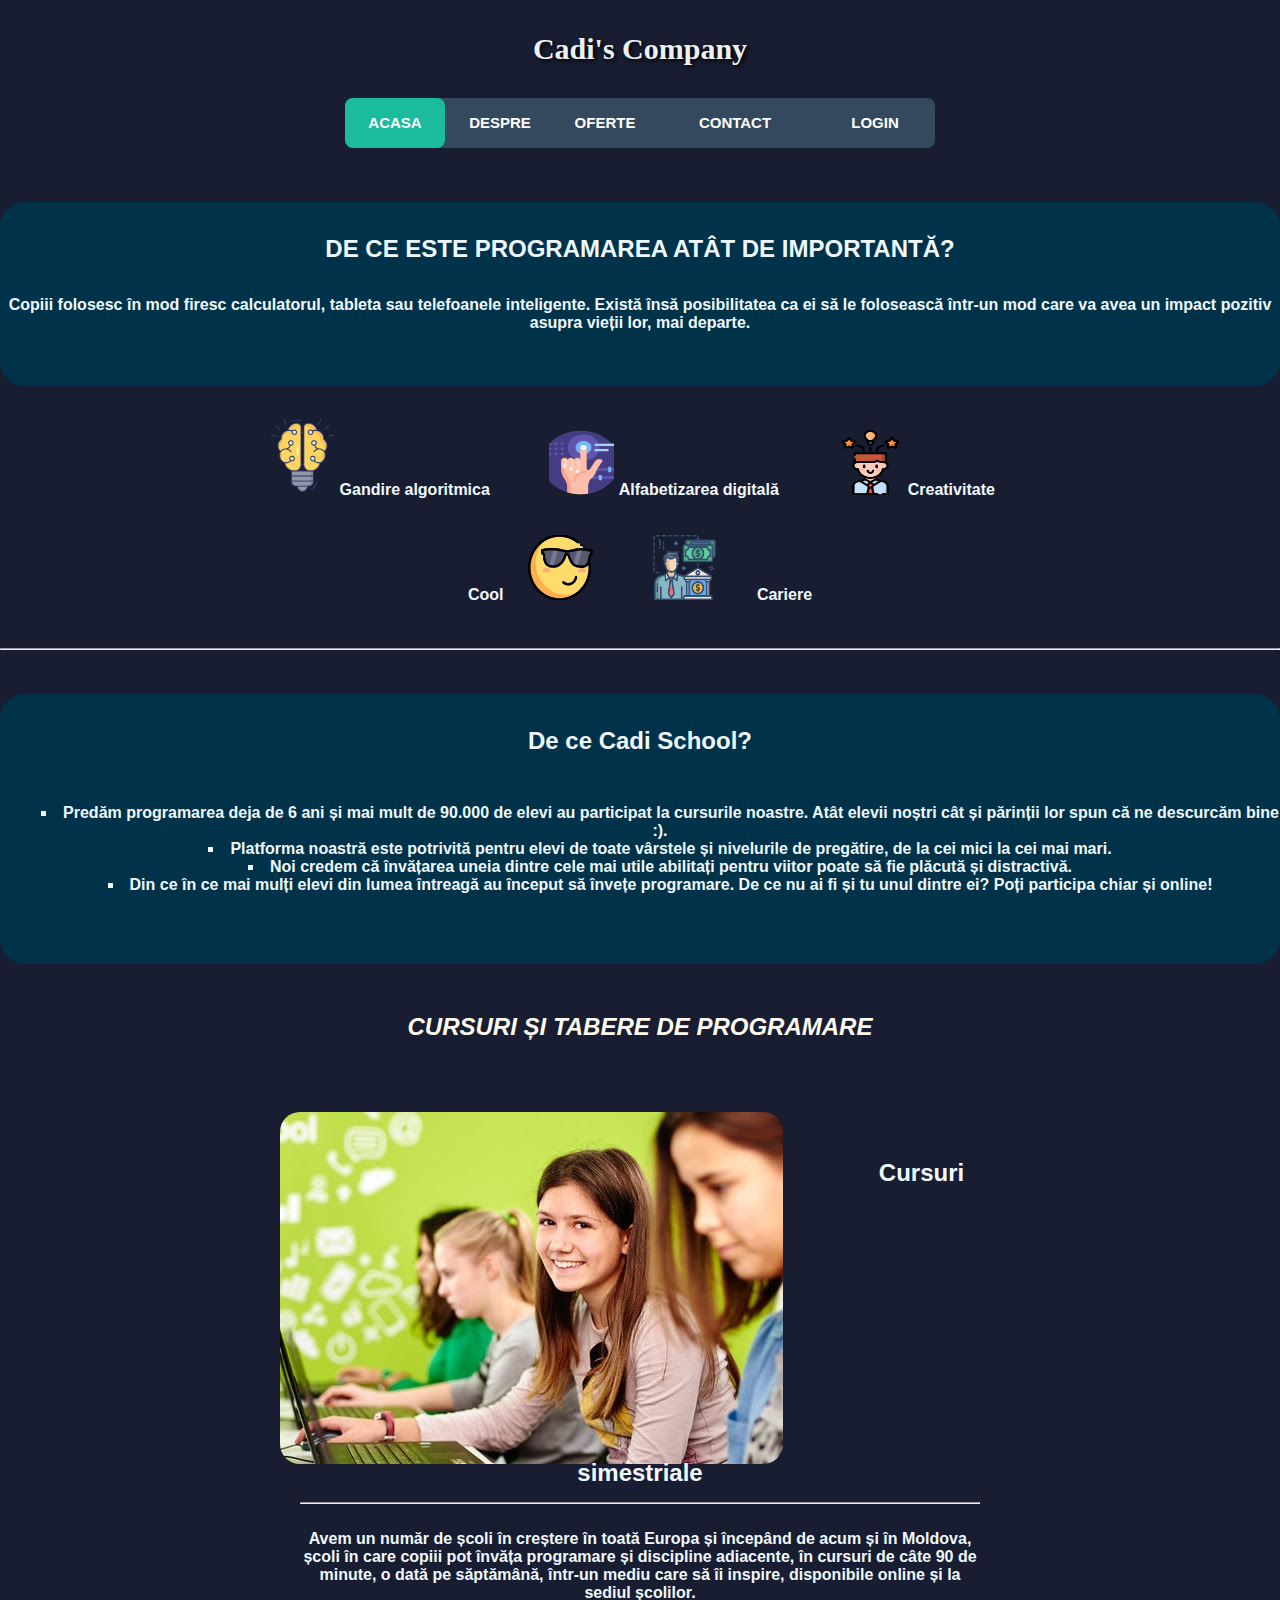
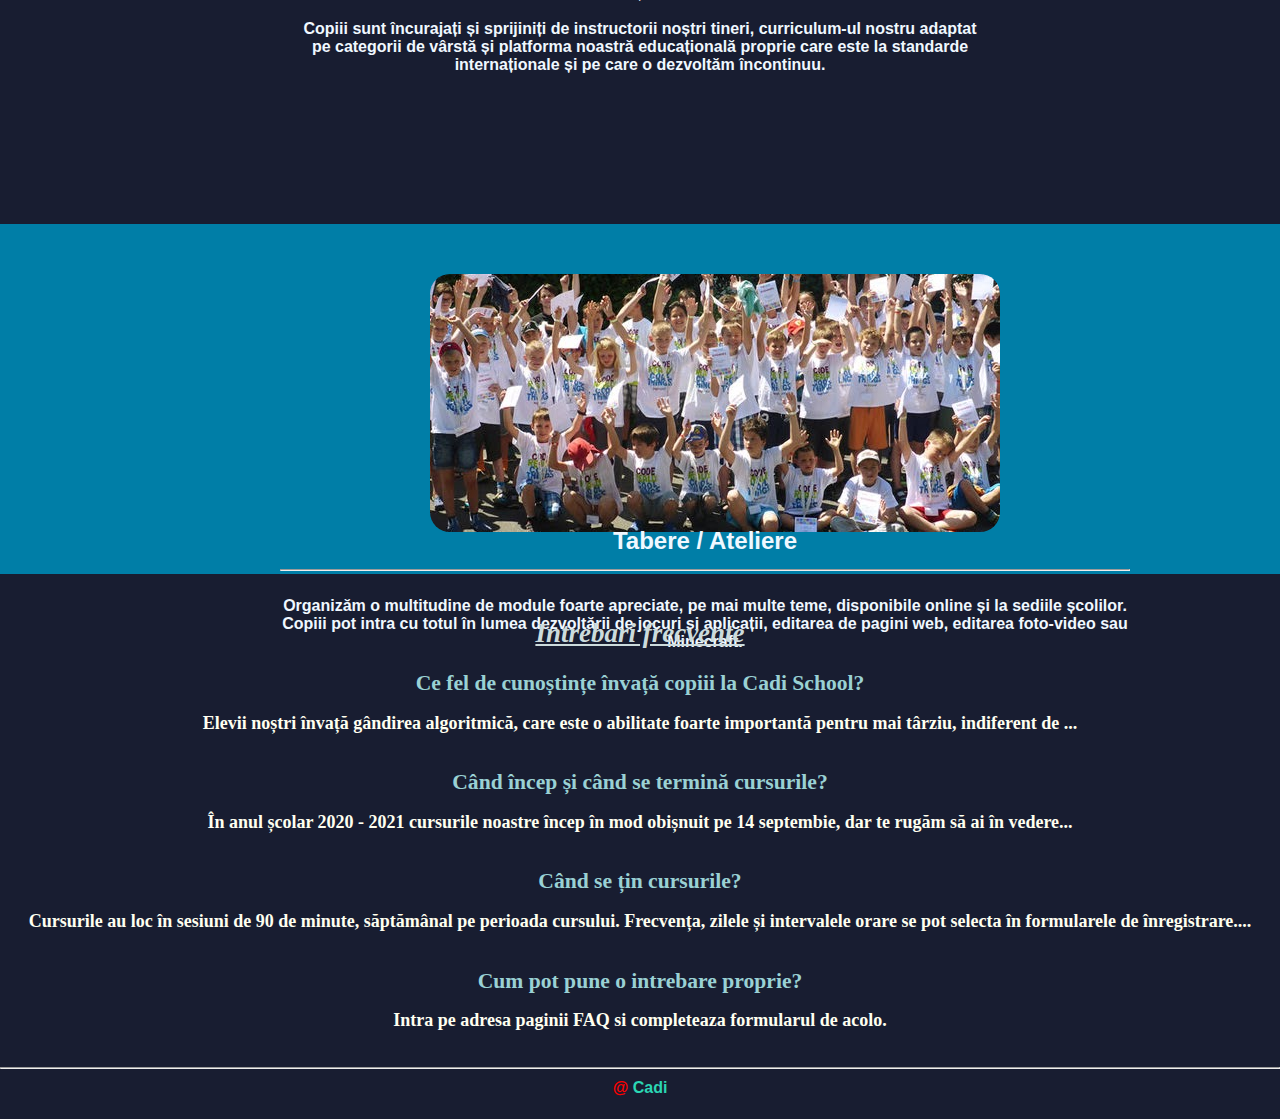
<file: index.html>
<!doctype html>
<html class="no-js" lang="RO" >

<head>
  <link rel="stylesheet" href="menu.css">
  <link rel="stylesheet" href="style.css">
  <link rel="stylesheet" href="login.css">
  <link rel="stylesheet" href="tooltip.css">
  <title>Lucru individual nr.2</title>

  <h1>Cadi's Company</h1>

  <nav>
    <a href="index.html">Acasa</a>
    <a href="despre.html">Despre</a>
    <a href="oferte.html">Oferte</a>
    <a href="contact.html">Contact</a>
    <a onclick="document.getElementById('id01').style.display='block'">Login</a>
    <div class="animation start-home"></div>
  </nav>

    <div id="id01" class="modal">
        <form class="modal-content animate" method="post">
            <div class="login-wrap">
                <div class="login-html">
                    <span onclick="document.getElementById('id01').style.display='none'" class="close" title="Close Modal">&times;</span>
                    <input id="tab-1" type="radio" name="tab" class="sign-in" checked><label for="tab-1" class="tab">Logare</label>
                    <input id="tab-2" type="radio" name="tab" class="sign-up"><label for="tab-2" class="tab">Inregistrare</label>
                    <div class="login-form">

                        <div class="sign-in-htm">
                            <br>
                            <br>
                            <br>
                            <div class="group">
                                <label for="user" class="label">Utilizator</label>
                                <input id="user" type="text" class="input">
                            </div>
                            <div class="group">
                                <label for="pass" class="label">Parola</label>
                                <input id="pass" type="password" class="input" data-type="password">
                            </div>
                            <div class="group">
                                <input id="check" type="checkbox" class="check" checked>
                                <label for="check"><span class="icon"></span> &nbsp; Pastrează-mă logat/ă</label>
                            </div>
                            <div class="group" onclick="alerta()">
                                <input type="submit" class="button" value="Loghează-mă">
                            </div>
                            <div class="hr"></div>
                            <div class="foot-lnk">
                                <a onclick="alerta()" style="color: #80CED7">Ai uitat parola?</a>
                            </div>
                        </div>
                        <div class="sign-up-htm">
                            <div class="group">
                                <br>
                                <label for="user" class="label">Utilizator</label>
                                <input id="user" type="text" class="input">
                            </div>
                            <div class="group">
                                <label for="pass" class="label">Parola</label>
                                <input id="pass" type="password" class="input" data-type="password">
                            </div>
                            <div class="group">
                                <label for="pass" class="label">Repeta parola</label>
                                <input id="pass" type="password" class="input" data-type="password">
                            </div>
                            <div class="group">
                                <label for="pass" class="label">Adresa de e-mail</label>
                                <input id="pass" type="text" class="input">
                            </div>
                            <div class="group" onclick="alerta()">
                              <input type="submit" class="button" value="Inregistrează-mă">
                            </div>

                            <div class="hr"></div>
                            <div class="foot-lnk">
                                <a onclick="alerta()" style="color: #80CED7">Ai deja un cont?</a>
                            </div>
                        </div>
                    </div>
                </div>
            </div>
        </form>
    </div>


  <script>
    var modal = document.getElementById('id01');

    window.onclick = function(event) {
      if (event.target === modal) {
        modal.style.display = "none";
      }
    }

    function alerta() {
      alert("Functie indisponibila");
    }

    window.onload = function(){
      document.getElementById('close').onclick = function(){
        this.parentNode.parentNode.parentNode
                .removeChild(this.parentNode.parentNode);
        return false;
      };
    };
  </script>

</head>

<body bgcolor="#181D31">
<br>
<br>
<br>
<div class="primtext">
  <br>
  <h2>DE CE ESTE PROGRAMAREA ATÂT DE IMPORTANTĂ?</h2>
  <br>
    <div style="font-size: medium">
  Copiii folosesc în mod firesc calculatorul, tableta sau telefoanele inteligente.
  Există însă posibilitatea ca ei să le folosească într-un mod care va avea un impact pozitiv asupra vieții lor, mai
  departe.
    </div>
  <br>
  <br>
    <br>
</div>

<div style="padding-top: 30px" class="div2">
  <div class="tooltip">
  <span class="spatiere" >
 <img src="image.png" alt="" style="width: 65px; height=65px">
     <div class="tooltip">Gandire algoritmica <span class="tooltiptext">Elevii noștri învață cum să abordeze logic o temă
       și cum să își îmbunătățească abilitățile de rezolvare a problemelor.
       Vor aborda mai relaxați procese complexe și vor putea să își îmbunătățească și rezultatele școlare. </span>
       </div>
    </span>
    </div>


    <span class="spatiere" >
<img src="image%20(1).png" alt="" style="width: 65px; height: 65px">
  <div class="tooltip">Alfabetizarea digitală
     <span class="tooltiptext">Alfabetizarea digitală devine una dintre abilitățile de bază ale secolului 21;
       elevii noștri nu sunt doar utilizatori pasivi ai tehnologiei, ci sunt cei care o vor transforma mai departe.
     </span>
</div>
    </span>

  <span class="spatiere" >
  <img src="image%20(2).png" alt="" style="width: 65px; height: 65px">
  <div class="tooltip">Creativitate
    <span class="tooltiptext">Elevii noștri învață să programeze în timp ce se joacă, prin metoda noastră
      de predare bazată pe experimentarea proprie.
      Învățându-i să programeze jocuri, noi creăm defapt spațiu pentru creativitatea lor,
      lăsându-i să experimenteze și să creeze ceea ce le place cu adevărat.
      </span>
       </div>
    </span>
  <br> <br> <br>


  <div class="tooltip">Cool
    <span class="tooltiptext">Cu noi învață să creeze singuri jocuri pe calculator, animații, aplicații cool și să programeze roboți.
      </span>
  </div>
       <span class="spatiere" >
          <img src="image%20(3).png" alt="" style="width: 65px; height: 65px">
    </span>

  <span class="spatiere" >
  <img src="image%20(4).png" alt="" style="width: 65px; height: 65px">
    </span>


  <div class="tooltip">Cariere
    <span class="tooltiptext">Chiar dacă nu toți elevii vor alege să devină programatori profesioniști în viitor,
      vor putea să se folosească de cunoștințele dobândite aici în aproape orice carieră vor alege mai departe.
       </span>
  </div>
  </div>
<br>
<br>
<hr style="color: lightblue">
<br>
<br>

<div class="doitext">
  <br>
  <h2>De ce Cadi School?</h2>
  <br>
  <ul type="square" class="lista">
    <li>
      Predăm programarea deja de 6 ani și mai mult de 90.000 de elevi au participat la cursurile noastre. Atât elevii noștri cât și părinții lor spun că ne descurcăm bine :).
    </li>
    <li>
      Platforma noastră este potrivită pentru elevi de toate vârstele și nivelurile de pregătire, de la cei mici la cei mai mari.
    </li>
    <li>
      Noi credem că învățarea uneia dintre cele mai utile abilitați pentru viitor poate să fie plăcută și distractivă.
    </li>
    <li>
      Din ce în ce mai mulți elevi din lumea întreagă au început să învețe programare. De ce nu ai fi și tu unul dintre ei? Poți participa chiar și online!
    </li>
  </ul>

  <br>
  <br>
  <br>
</div>

<br>
<br>
<div>
<div class="tabere" align="center">
    <br>
    CURSURI ȘI TABERE DE PROGRAMARE
    <br>
    <br>
</div>

  <br>
    <img src="tabara1.jpg" alt="" align="left" class="imgtb1" height="352" width="503">

  <div class="tabara1">
    <br>
    <br>
    <br>
    <br>
<h2>Cursuri simestriale</h2>
    <hr>
    <br>
    Avem un număr de școli în creștere în toată Europa și începând de acum și în Moldova, școli în care copiii pot învăța programare și discipline adiacente,
    în cursuri de câte 90 de minute, o dată pe săptămână,
    într-un mediu care să îi inspire, disponibile online și la sediul școlilor. <br> <br>
    Copiii sunt încurajați și sprijiniți de instructorii noștri tineri, curriculum-ul nostru adaptat pe categorii de vârstă și
    platforma noastră educațională proprie care este la standarde internaționale și pe care o dezvoltăm încontinuu.

  </div>
</div>


<div class="ateliere">


  <img src="tabara2.jpg" alt="" align="right" class="imgtb2" height="258" width="570">

  <div class="tabara2">
    <br>
    <br>
    <br>
    <br>
    <h2>Tabere / Ateliere</h2>
    <hr>
    <br>
    Organizăm o multitudine de module foarte apreciate, pe mai multe teme, disponibile online și la sediile școlilor.
    Copiii pot intra cu totul în lumea dezvoltării de jocuri și aplicații, editarea de pagini web, editarea foto-video sau Minecraft.

  </div>
</div>


<div class="frecvente">
  <h2> <i> <u>  Intrebari frecvente  </i> </u> </h2>
  <p class="bold" style="padding-top: 10px"> Ce fel de cunoștințe învață copiii la Cadi School? </p>
  <p class="textul">
  Elevii noștri învață gândirea algoritmică, care este o abilitate foarte importantă pentru mai târziu, indiferent de ...  </p>

 <p class="bold"> Când încep și când se termină cursurile? </p>
  <p class="textul">
  În anul școlar 2020 - 2021 cursurile noastre încep în mod obișnuit pe 14 septembie, dar te rugăm să ai în vedere...
  </p>
    <p class="bold">Când se țin cursurile? </p>
  <p class="textul">
  Cursurile au loc în sesiuni de 90 de minute, săptămânal pe perioada cursului. Frecvența, zilele și intervalele orare se pot selecta în formularele de înregistrare....
  </p>
      <p class="bold" >Cum pot pune o intrebare proprie? </p>
  <p class="textul">
  Intra pe adresa paginii FAQ si completeaza formularul de acolo.
  </p>
</div>


<hr>
</body>


<footer>
    <span style="color: red">@</span> <span>Cadi</span>
</footer>
</html>
</file>
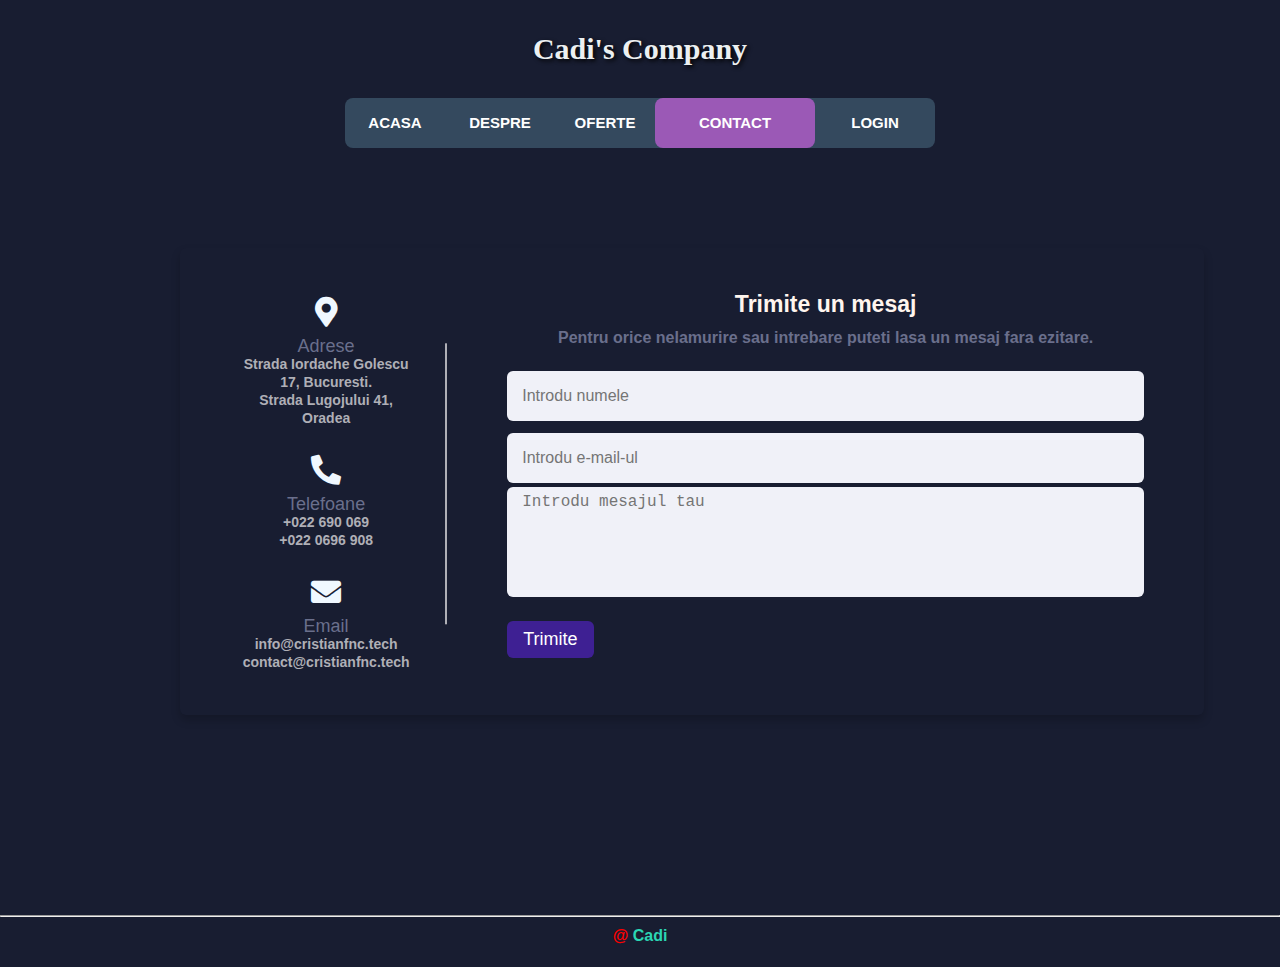
<file: contact.html>
<!doctype html>
<html class="no-js" lang="RO" >

<head>
    <link rel="stylesheet" href="menu.css">
    <link rel="stylesheet" href="contact.css">
    <link rel="stylesheet" href="login.css">
    <link rel="stylesheet" href="https://cdnjs.cloudflare.com/ajax/libs/font-awesome/5.15.2/css/all.min.css"/>
    <title>Lucru individual nr.2</title>

    <h1>Cadi's Company</h1>

    <nav>
        <a href="index.html">Acasa</a>
        <a href="despre.html">Despre</a>
        <a href="oferte.html">Oferte</a>
        <a href="contact.html">Contact</a>
        <a onclick="document.getElementById('id01').style.display='block'">Login</a>
        <div class="animation start-contact"></div>
    </nav>

    <div id="id01" class="modal">
        <form class="modal-content animate" method="post">
            <div class="login-wrap">
                <div class="login-html">
                    <span onclick="document.getElementById('id01').style.display='none'" class="close" title="Close Modal">&times;</span>
                    <input id="tab-1" type="radio" name="tab" class="sign-in" checked><label for="tab-1" class="tab">Logare</label>
                    <input id="tab-2" type="radio" name="tab" class="sign-up"><label for="tab-2" class="tab">Inregistrare</label>
                    <div class="login-form">

                        <div class="sign-in-htm">
                            <br>
                            <br>
                            <br>
                            <div class="group">
                                <label for="user" class="label">Utilizator</label>
                                <input id="user" type="text" class="input">
                            </div>
                            <div class="group">
                                <label for="pass" class="label">Parola</label>
                                <input id="pass" type="password" class="input" data-type="password">
                            </div>
                            <div class="group">
                                <input id="check" type="checkbox" class="check" checked>
                                <label for="check"><span class="icon"></span> &nbsp; Pastrează-mă logat/ă</label>
                            </div>
                            <div class="group" onclick="alerta()">
                                <input type="submit" class="button" value="Loghează-mă">
                            </div>
                            <div class="hr"></div>
                            <div class="foot-lnk">
                                <a onclick="alerta()" style="color: #80CED7">Ai uitat parola?</a>
                            </div>
                        </div>
                        <div class="sign-up-htm">
                            <div class="group">
                                <br>
                                <label for="user" class="label">Utilizator</label>
                                <input id="user" type="text" class="input">
                            </div>
                            <div class="group">
                                <label for="pass" class="label">Parola</label>
                                <input id="pass" type="password" class="input" data-type="password">
                            </div>
                            <div class="group">
                                <label for="pass" class="label">Repeta parola</label>
                                <input id="pass" type="password" class="input" data-type="password">
                            </div>
                            <div class="group">
                                <label for="pass" class="label">Adresa de e-mail</label>
                                <input id="pass" type="text" class="input">
                            </div>
                            <div class="group" onclick="alerta()">
                                <input type="submit" class="button" value="Inregistrează-mă">
                            </div>

                            <div class="hr"></div>
                            <div class="foot-lnk">
                                <a onclick="alerta()" style="color: #80CED7">Ai deja un cont?</a>
                            </div>
                        </div>
                    </div>
                </div>
            </div>
        </form>
    </div>



    <script>
        var modal = document.getElementById('id01');

        window.onclick = function(event) {
            if (event.target === modal) {
                modal.style.display = "none";
            }
        }

        function alerta() {
            alert("Functie indisponibila");
        }

        window.onload = function(){
            document.getElementById('close').onclick = function(){
                this.parentNode.parentNode.parentNode
                    .removeChild(this.parentNode.parentNode);
                return false;
            };
        };
    </script>
</head>

<body>
<div class="container">
    <div class="content">
        <div class="left-side">
            <div class="address details">
                <i class="fas fa-map-marker-alt"></i>
                <div class="topic">Adrese</div>
                <div class="text-one">Strada Iordache Golescu 17, Bucuresti.</div>
                <div class="text-two">Strada Lugojului 41, Oradea</div>
            </div>
            <div class="phone details">
                <i class="fas fa-phone-alt"></i>
                <div class="topic">Telefoane</div>
                <div class="text-one">+022 690 069</div>
                <div class="text-two">+022 0696 908</div>
            </div>
            <div class="email details">
                <i class="fas fa-envelope"></i>
                <div class="topic">Email</div>
                <div class="text-one">info@cristianfnc.tech</div>
                <div class="text-two">contact@cristianfnc.tech</div>
            </div>
        </div>
        <div class="right-side">
            <div class="topic-text">Trimite un mesaj</div>
            <p style="text-align: center">Pentru orice nelamurire sau intrebare puteti lasa un mesaj fara ezitare.</p>
            <form action="#">
                <div class="input-box">
                    <label>
                        <input type="text" placeholder="Introdu numele">
                    </label>
                </div>
                <div class="input-box">
                    <label>
                        <input type="text" placeholder="Introdu e-mail-ul">
                    </label>
                </div>
                <div class="input-box message-box">
                    <label>
                        <textarea placeholder="Introdu mesajul tau"></textarea>
                    </label>
                </div>
                <div class="button">
                    <input type="button" value="Trimite" onclick="alerta()">
                </div>
            </form>
        </div>
    </div>
</div>
<hr>
</body>

<footer>
    <span style="color: red">@</span> <span>Cadi</span>
</footer>
</file>
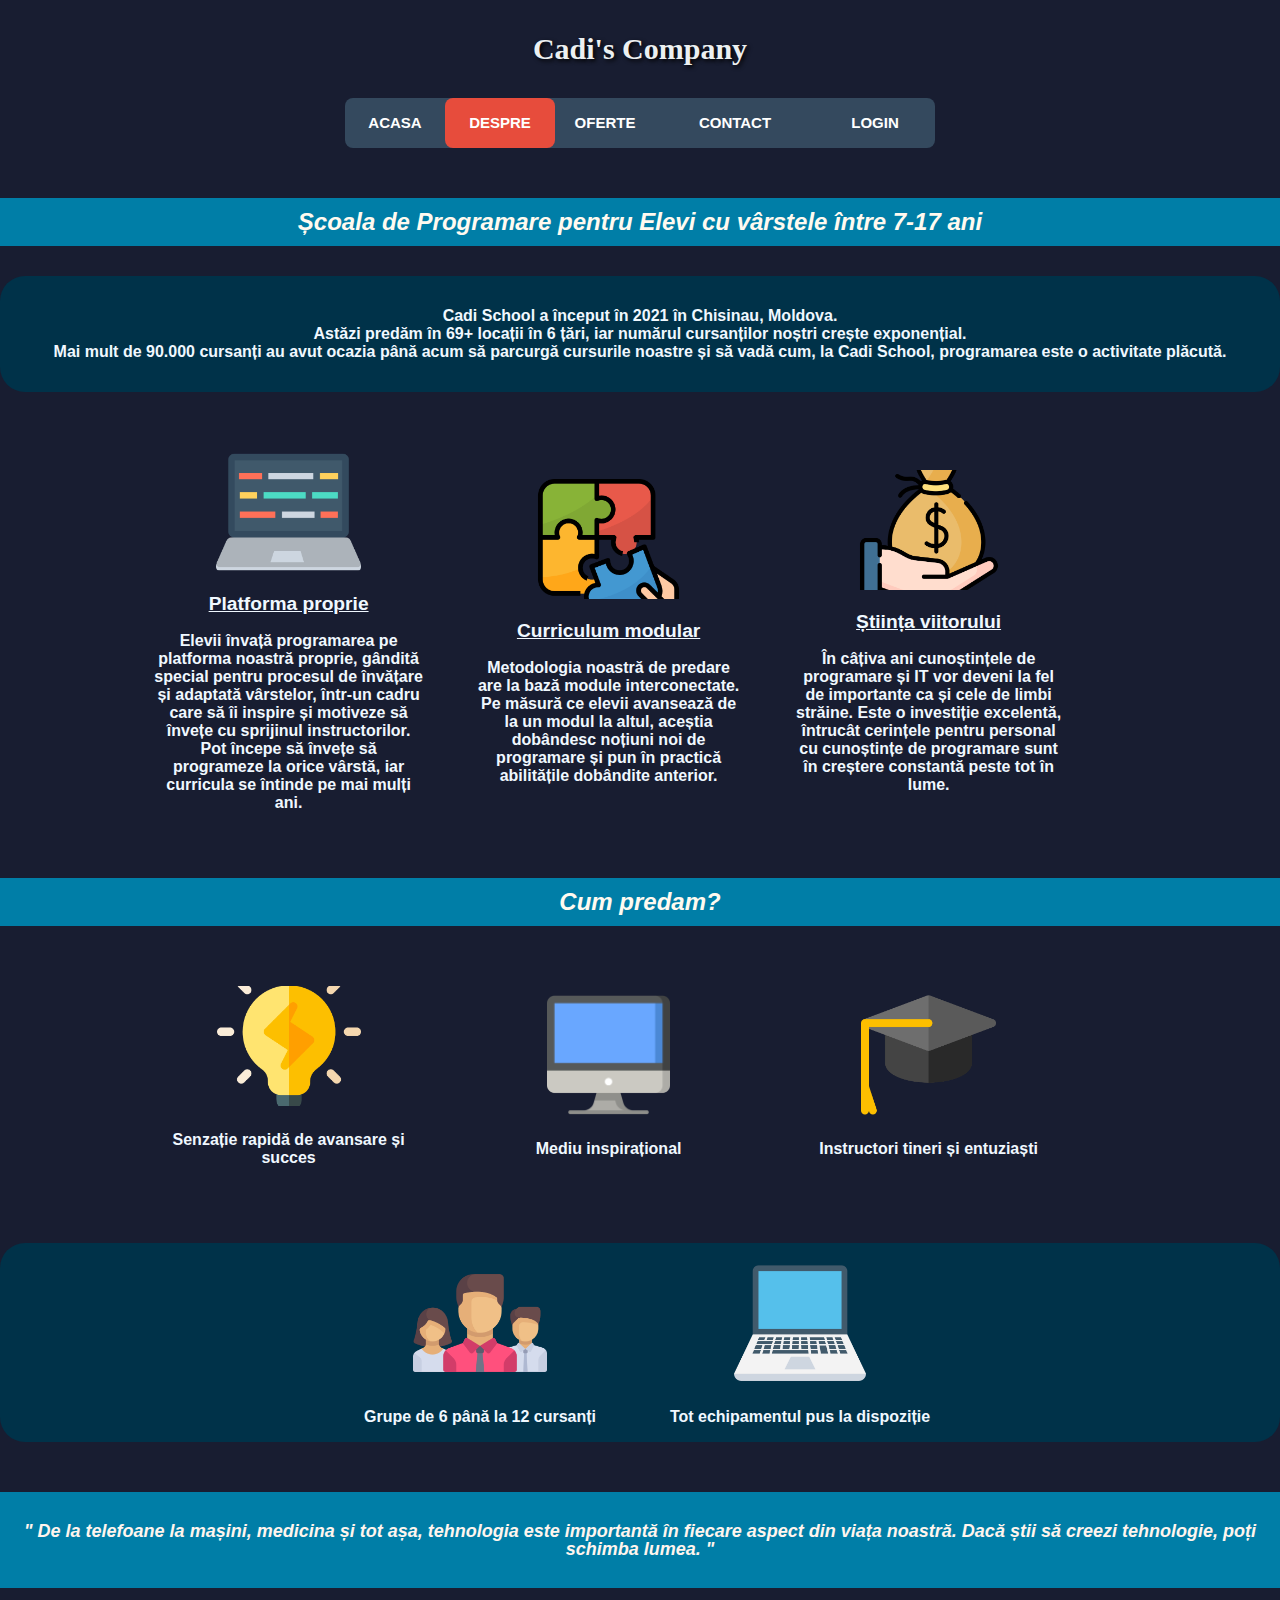
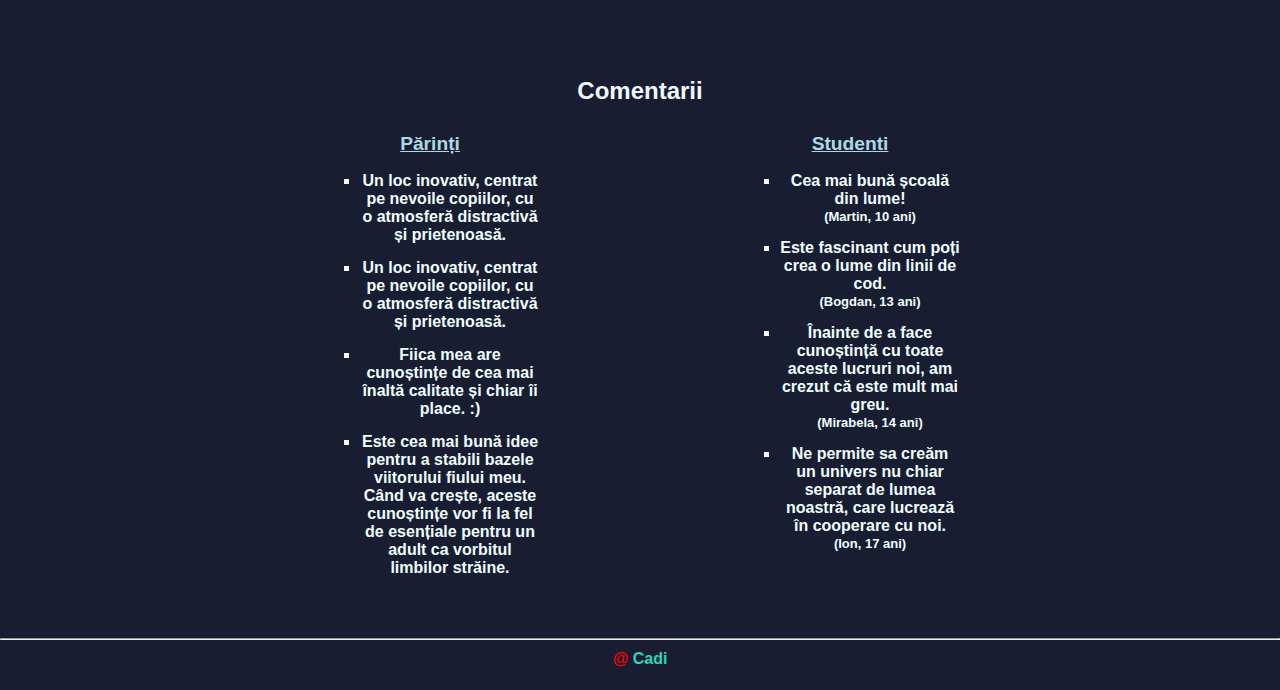
<file: despre.html>
<!doctype html>
<html class="no-js" lang="RO" >

<head>
    <link rel="stylesheet" href="menu.css">
    <link rel="stylesheet" href="despre.css">
    <link rel="stylesheet" href="login.css">
    <title>Lucru individual nr.2</title>

    <h1>Cadi's Company</h1>

    <nav>
        <a href="index.html">Acasa</a>
        <a href="despre.html">Despre</a>
        <a href="oferte.html">Oferte</a>
        <a href="contact.html">Contact</a>
        <a onclick="document.getElementById('id01').style.display='block'">Login</a>
        <div class="animation start-despre"></div>
    </nav>


    <div id="id01" class="modal">
        <form class="modal-content animate" method="post">
            <div class="login-wrap">
                <div class="login-html">
                    <span onclick="document.getElementById('id01').style.display='none'" class="close" title="Close Modal">&times;</span>
                    <input id="tab-1" type="radio" name="tab" class="sign-in" checked><label for="tab-1" class="tab">Logare</label>
                    <input id="tab-2" type="radio" name="tab" class="sign-up"><label for="tab-2" class="tab">Inregistrare</label>
                    <div class="login-form">

                        <div class="sign-in-htm">
                            <br>
                            <br>
                            <br>
                            <div class="group">
                                <label for="user" class="label">Utilizator</label>
                                <input id="user" type="text" class="input">
                            </div>
                            <div class="group">
                                <label for="pass" class="label">Parola</label>
                                <input id="pass" type="password" class="input" data-type="password">
                            </div>
                            <div class="group">
                                <input id="check" type="checkbox" class="check" checked>
                                <label for="check"><span class="icon"></span> &nbsp; Pastrează-mă logat/ă</label>
                            </div>
                            <div class="group" onclick="alerta()">
                                <input type="submit" class="button" value="Loghează-mă">
                            </div>
                            <div class="hr"></div>
                            <div class="foot-lnk">
                                <a onclick="alerta()" style="color: #80CED7">Ai uitat parola?</a>
                            </div>
                        </div>
                        <div class="sign-up-htm">
                            <div class="group">
                                <br>
                                <label for="user" class="label">Utilizator</label>
                                <input id="user" type="text" class="input">
                            </div>
                            <div class="group">
                                <label for="pass" class="label">Parola</label>
                                <input id="pass" type="password" class="input" data-type="password">
                            </div>
                            <div class="group">
                                <label for="pass" class="label">Repeta parola</label>
                                <input id="pass" type="password" class="input" data-type="password">
                            </div>
                            <div class="group">
                                <label for="pass" class="label">Adresa de e-mail</label>
                                <input id="pass" type="text" class="input">
                            </div>
                            <div class="group" onclick="alerta()">
                                <input type="submit" class="button" value="Inregistrează-mă">
                            </div>

                            <div class="hr"></div>
                            <div class="foot-lnk">
                                <a onclick="alerta()" style="color: #80CED7">Ai deja un cont?</a>
                            </div>
                        </div>
                    </div>
                </div>
            </div>
        </form>
    </div>


    <script>
        var modal = document.getElementById('id01');

        window.onclick = function(event) {
            if (event.target === modal) {
                modal.style.display = "none";
            }
        }

        function alerta() {
            alert("Functie indisponibila");
        }

        window.onload = function(){
            document.getElementById('close').onclick = function(){
                this.parentNode.parentNode.parentNode
                    .removeChild(this.parentNode.parentNode);
                return false;
            };
        };
    </script>
</head>
<body bgcolor="#181D31">

<div class="dptext">
    Școala de Programare pentru Elevi cu vârstele între 7-17 ani
</div>

<div class="introducere">
    <p>
    Cadi School a început în 2021 în Chisinau, Moldova.
<br>
    Astăzi predăm în 69+ locații în 6 țări,
    iar numărul cursanților noștri crește exponențial.
<br>
    Mai mult de 90.000 cursanți au avut ocazia până acum să parcurgă cursurile noastre și să vadă cum, la
    Cadi School, programarea este o activitate plăcută.
    </p>
</div>

<div class="pozetext">
<div class="col1">
    <img src="col1.png" alt="">
<p class="textmare">
    Platforma proprie
</p>

    <p class="textmic">
        Elevii învață programarea pe platforma noastră proprie, gândită special
        pentru procesul de învățare și adaptată vârstelor, într-un cadru care
        să îi inspire și motiveze să învețe cu sprijinul instructorilor.
        Pot începe să învețe să programeze la orice vârstă, iar curricula se întinde pe mai mulți ani.
    </p>
</div>

<div class="col2">
    <img src="col2.png" alt="">
    <p class="textmare">
        Curriculum modular
    </p>

    <p class="textmic">
        Metodologia noastră de predare are la bază module interconectate.
        Pe măsură ce elevii avansează de la un modul la altul,
        aceștia dobândesc noțiuni noi de programare și pun în practică abilitățile dobândite anterior.
    </p>
</div>

<div class="col3">
    <img src="col3.png" alt="">
    <p class="textmare">
        Știința viitorului
    </p>

    <p class="textmic">
        În câțiva ani cunoștințele de programare și IT vor deveni la fel
        de importante ca și cele de limbi străine. Este o investiție excelentă,
        întrucât cerințele pentru personal cu cunoștințe de programare sunt în creștere constantă peste tot în lume.
    </p>
</div>
</div>

<div class="dptext2">
    Cum predam?
</div>

<div class="pozetext2">
    <div class="col11">
    <img src="cc1.png" alt="">
        <br>
      <p class="ttitlu">  Senzație rapidă de avansare și succes </p>
    </div>
    <div class="col11">
    <img src="cc2.png" alt="">
        <br>
        <p class="ttitlu"> Mediu inspirațional </p>
    </div>
        <div class="col11">
    <img src="cc3.png" alt="">
            <br>
            <p class="ttitlu">  Instructori tineri și entuziaști </p>
        </div>
</div>

<div class="pozetext22">

    <div class="col44" >
    <img src="cc4.png" alt="">
        <br>
        <p class="ttitlu">   Grupe de 6 până la 12 cursanți </p>
    </div>
        <div class="col55">
            <img src="cc5.png" alt="">
            <br>
            <p class="ttitlu">  Tot echipamentul pus la dispoziție </p>
        </div>
</div>

<div class="citat">
    " De la telefoane la mașini, medicina și tot așa, tehnologia este importantă în fiecare aspect din viața noastră.
    Dacă știi să creezi tehnologie, poți schimba lumea.  "
</div>




<div style="text-align: center; margin-top: 40px;  padding-top: 20px;  border-radius:25px; margin-bottom: 30px">
    <p style="color: aliceblue; font-size: x-large; margin-bottom: 15px">
        Comentarii
    </p>
<div class="comentarii">

    <div class="col44" style="margin-right: 100px">
        <p class="textmare" style="color: lightblue">
     Părinți
            </p>
        <p class="parinti">
        <ul type="square">
        <li class="spatiu"> Un loc inovativ, centrat pe nevoile copiilor, cu o atmosferă distractivă și prietenoasă.</li>
        <li class="spatiu">Un loc inovativ, centrat pe nevoile copiilor, cu o atmosferă distractivă și prietenoasă.</li>
        <li class="spatiu">Fiica mea are cunoștințe de cea mai înaltă calitate și chiar îi place. :) </li>
        <li class="spatiu"> Este cea mai bună idee pentru a stabili bazele viitorului fiului meu.
            Când va crește, aceste cunoștințe vor fi la fel de esențiale pentru un adult ca vorbitul limbilor străine. </li>
    </ul>
        </p>
    </div>
    <div class="col55" style="margin-left: 100px">
        <p class="textmare" style="color: lightblue">
            Studenti
        </p>
        <p>
        <ul type="square">
            <li> Cea mai bună școală din lume! <p class="elevi"> (Martin, 10 ani)</p></li>
        <li> Este fascinant cum poți crea o lume din linii de cod.  <p class="elevi">  (Bogdan, 13 ani)</p></li>
        <li> Înainte de a face cunoștință cu toate aceste lucruri noi, am crezut că este mult mai greu.<p class="elevi">(Mirabela, 14 ani)</p></li>
        <li> Ne permite sa creăm un univers nu chiar separat de lumea noastră, care lucrează în cooperare cu noi.  <p class="elevi"> (Ion, 17 ani) </p></li>
        </ul>
        </p>
        <br>
        <p class="">  </p>
    </div>
</div>
</div>
<hr>
</body>

<footer>
    <span style="color: red">@</span> <span>Cadi</span>
</footer>
</file>
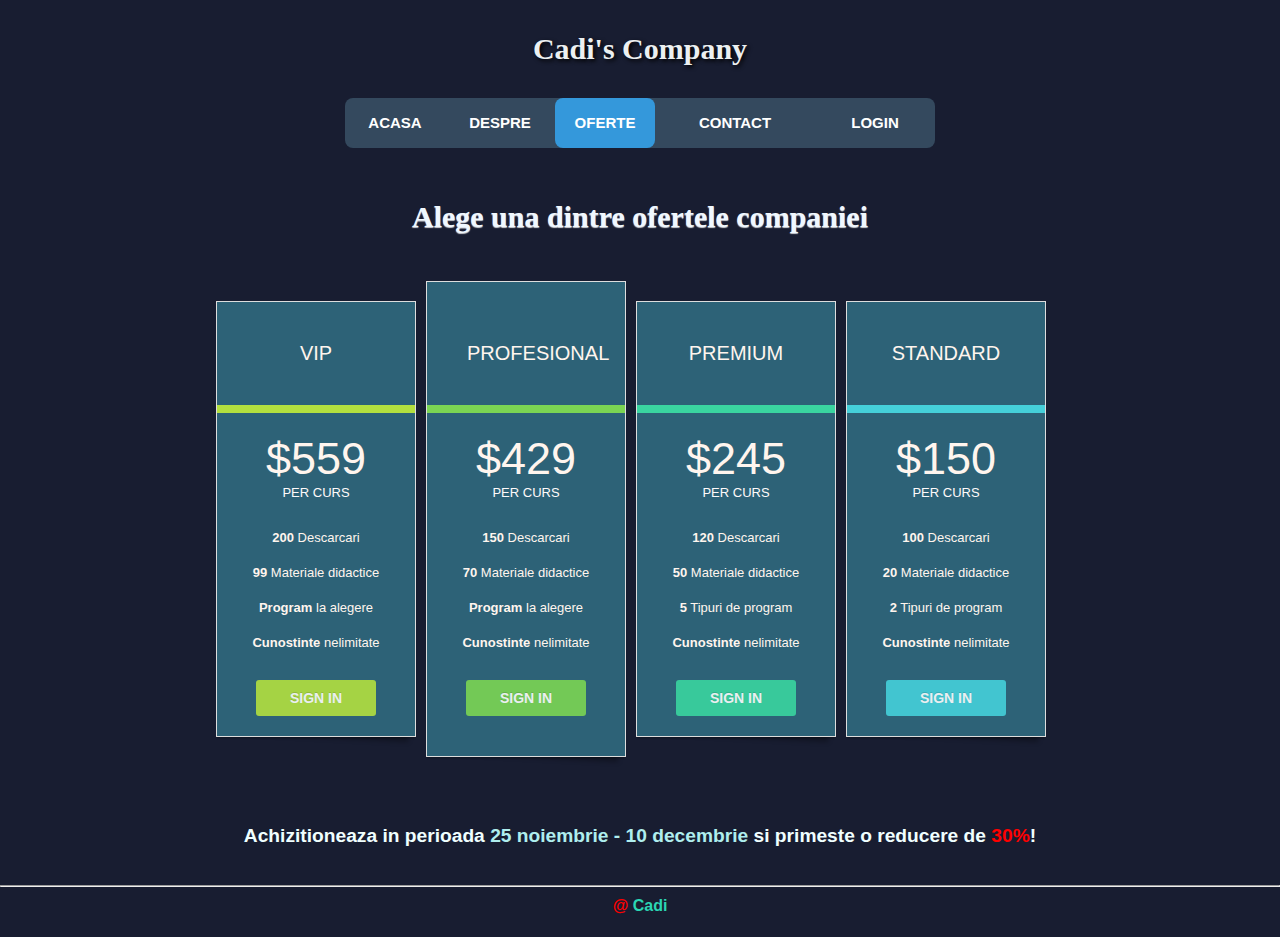
<file: oferte.html>
<!doctype html>
<html class="no-js" lang="RO" >

<head>
    <link rel="stylesheet" href="menu.css">
    <link rel="stylesheet" href="oferte.css">
    <link rel="stylesheet" href="oferte2.css">
    <link rel="stylesheet" href="login.css">
    <title>Lucru individual nr.2</title>

    <h1>Cadi's Company</h1>

    <nav>
        <a href="index.html">Acasa</a>
        <a href="despre.html">Despre</a>
        <a href="oferte.html">Oferte</a>
        <a href="contact.html">Contact</a>
        <a onclick="document.getElementById('id01').style.display='block'">Login</a>
        <div class="animation start-oferte"></div>
    </nav>
    <div id="id01" class="modal">
        <form class="modal-content animate" method="post">
            <div class="login-wrap">
                <div class="login-html">
                    <span onclick="document.getElementById('id01').style.display='none'" class="close" title="Close Modal">&times;</span>
                    <input id="tab-1" type="radio" name="tab" class="sign-in" checked><label for="tab-1" class="tab">Logare</label>
                    <input id="tab-2" type="radio" name="tab" class="sign-up"><label for="tab-2" class="tab">Inregistrare</label>
                    <div class="login-form">

                        <div class="sign-in-htm">
                            <br>
                            <br>
                            <br>
                            <div class="group">
                                <label for="user" class="label">Utilizator</label>
                                <input id="user" type="text" class="input">
                            </div>
                            <div class="group">
                                <label for="pass" class="label">Parola</label>
                                <input id="pass" type="password" class="input" data-type="password">
                            </div>
                            <div class="group">
                                <input id="check" type="checkbox" class="check" checked>
                                <label for="check"><span class="icon"></span> &nbsp; Pastrează-mă logat/ă</label>
                            </div>
                            <div class="group" onclick="alerta()">
                                <input type="submit" class="button" value="Loghează-mă">
                            </div>
                            <div class="hr"></div>
                            <div class="foot-lnk">
                                <a onclick="alerta()" style="color: #80CED7">Ai uitat parola?</a>
                            </div>
                        </div>
                        <div class="sign-up-htm">
                            <div class="group">
                                <br>
                                <label for="user" class="label">Utilizator</label>
                                <input id="user" type="text" class="input">
                            </div>
                            <div class="group">
                                <label for="pass" class="label">Parola</label>
                                <input id="pass" type="password" class="input" data-type="password">
                            </div>
                            <div class="group">
                                <label for="pass" class="label">Repeta parola</label>
                                <input id="pass" type="password" class="input" data-type="password">
                            </div>
                            <div class="group">
                                <label for="pass" class="label">Adresa de e-mail</label>
                                <input id="pass" type="text" class="input">
                            </div>
                            <div class="group" onclick="alerta()">
                                <input type="submit" class="button" value="Inregistrează-mă">
                            </div>

                            <div class="hr"></div>
                            <div class="foot-lnk">
                                <a onclick="alerta()" style="color: #80CED7">Ai deja un cont?</a>
                            </div>
                        </div>
                    </div>
                </div>
            </div>
        </form>
    </div>



    <script>
        var modal = document.getElementById('id01');

        window.onclick = function(event) {
            if (event.target === modal) {
                modal.style.display = "none";
            }
        }

        function alerta() {
            alert("Functie indisponibila");
        }

        window.onload = function(){
            document.getElementById('close').onclick = function(){
                this.parentNode.parentNode.parentNode
                    .removeChild(this.parentNode.parentNode);
                return false;
            };
        };
    </script>

</head>

<body style="margin-bottom: 100px">
<div class="container" >

    <header>
    <h1 align="center">Alege una dintre ofertele companiei</h1>
    </header>

    <div style="margin-bottom: 50px; margin-left: 70px;">
        <div id="fdw-pricing-table">
            <div class="plan plan1">
                <div class="header">VIP</div>
                <div class="price">$559</div>
                <div class="monthly">per curs</div>
                <ul>
                    <li><b>200</b> Descarcari</li>
                    <li><b>99</b> Materiale didactice</li>
                    <li><b>Program</b> la alegere</li>
                    <li><b>Cunostinte</b> nelimitate</li>
                </ul>
                <a class="signup1" onclick="document.getElementById('id01').style.display='block'">Sign in</a>
            </div>
            <div class="plan plan2 popular-plan">
                <div class="header">Profesional</div>
                <div class="price">$429</div>
                <div class="monthly">per curs</div>
                <ul>
                    <li><b>150</b> Descarcari</li>
                    <li><b>70</b> Materiale didactice</li>
                    <li><b>Program</b> la alegere</li>
                    <li><b>Cunostinte</b> nelimitate</li>
                </ul>
                <a class="signup1" onclick="document.getElementById('id01').style.display='block'">Sign in</a>
            </div>
            <div class="plan plan3">
                <div class="header">Premium</div>
                <div class="price">$245</div>
                <div class="monthly">per curs</div>
                <ul>
                    <li><b>120</b> Descarcari</li>
                    <li><b>50</b> Materiale didactice</li>
                    <li><b>5</b> Tipuri de program</li>
                    <li><b>Cunostinte</b> nelimitate</li>
                </ul>
                <a class="signup1" onclick="document.getElementById('id01').style.display='block'">Sign in</a>
            </div>
            <div class="plan plan4">
                <div class="header">Standard</div>
                <div class="price">$150</div>
                <div class="monthly">per curs</div>
                <ul>
                    <li><b>100</b> Descarcari</li>
                    <li><b>20</b> Materiale didactice</li>
                    <li><b>2</b> Tipuri de program</li>
                    <li><b>Cunostinte</b> nelimitate</li>
                </ul>
                <a class="signup1" onclick="document.getElementById('id01').style.display='block'">Sign in</a>
            </div>
        </div>
</div>
    </div>

<div class="textul">
    <p>Achizitioneaza in perioada <span style="color: paleturquoise">25 noiembrie - 10 decembrie</span> si primeste o reducere de <span style="color: red">30%</span>!</p>
</div>

</body>
<hr>
<footer>
    <span style="color: red">@</span> <span>Cadi</span>

</footer>
</html>
</file>
<file: menu.css>
nav {
    margin: 27px auto 0;
    position: relative;
    width: 590px;
    height: 50px;
    background-color: #34495e;
    border-radius: 8px;
    font-size: 0;
}
nav a {
    line-height: 50px;
    height: 100%;
    font-size: 15px;
    display: inline-block;
    position: relative;
    z-index: 1;
    text-decoration: none;
    text-transform: uppercase;
    text-align: center;
    color: white;
    cursor: pointer;
}
nav .animation {
    position: absolute;
    height: 100%;
    top: 0;
    z-index: 0;
    transition: all .5s ease 0s;
    border-radius: 8px;
}
a:nth-child(1) {
    width: 100px;
}
a:nth-child(2) {
    width: 110px;
}
a:nth-child(3) {
    width: 100px;
}
a:nth-child(4) {
    width: 160px;
}
a:nth-child(5) {
    width: 120px;
}
nav .start-home, a:nth-child(1):hover~.animation {
    width: 100px;
    left: 0;
    background-color: #1abc9c;
}
nav .start-despre, a:nth-child(2):hover~.animation {
    width: 110px;
    left: 100px;
    background-color: #e74c3c;
}
nav .start-oferte, a:nth-child(3):hover~.animation {
    width: 100px;
    left: 210px;
    background-color: #3498db;
}
nav .start-contact, a:nth-child(4):hover~.animation {
    width: 160px;
    left: 310px;
    background-color: #9b59b6;
}
nav .start-login, a:nth-child(5):hover~.animation {
    width: 120px;
    left: 470px;
    background-color: #e67e22;
}

h1 {
    text-align: center;
    margin: 40px 0 40px;
    font-size: 30px;
    color: #ecf0f1;
    text-shadow: 2px 2px 4px #000000;
    font-family: 'Cherry Swash', cursive;
}
</file>
<file: style.css>
.primtext {
   text-align: center;
    color: aliceblue;
    font-family: Arial, serif;
    background-color: #003249;
    background-size: contain;
    width: 100%;
    border: none;
    border-radius:25px;
}

.div2 {
 color: aliceblue;
 text-align: center;
}

.spatiere {
 color: aliceblue;
 text-effect: emboss;
 text-align: center;
 padding: 60px 35px 50px 20px;
}

.doitext {
 text-align: center;
 color: aliceblue;
 font-family: "Arial", sans-serif ;
 background-color: #003249;
 width: 100%;
 border: none;
 border-radius:25px;
}

.lista{
 text-align: center;
 list-style-position: inside;
}

.tabere{
 font-size: x-large;
 alignment: center;
 font-style: italic;
 color: floralwhite;
}

.tabara1{
text-align: center;
 color: aliceblue;
 margin-bottom: 150px;
 margin-left: 300px;
 margin-right: 300px;

}

.imgtb1{
 float: left;
margin-left: 280px;
 margin-right: 80px;
 border-radius: 20px;
 margin-top:40px;
}

.tabara2{
 text-align: center;
 color: aliceblue;
 margin-left: 280px;
 margin-right: 150px;
 margin-top: 50px;


}

.imgtb2{
 float: right;
 margin-left: 80px;
 margin-right: 280px;
 border-radius: 20px;
margin-top: 50px
}

.ateliere {
 background-color: #007EA7;
 margin-top: 100px;
 height: 350px;
 margin-bottom: 50px;

}

.frecvente{
 text-align: center;
 font-family: "Source Code Pro", serif;
 font-size: large;
 color: #CCDBDC;
}

.bold {
 color: #9AD1D4;
 font-size: larger;
 font-family: "Source Code Pro", serif;
}
.textul {
 color: ivory;
 padding-bottom: 20px;
}

footer {
 margin-top: 10px;
 text-align: center;
 horiz-align: center;
 color: #2BD6B4;
 height: 40px;
 position: relative;
 margin-bottom: -100%;
}

body{

 background-color: #181D31;
 text-align: center;
 font:600 16px/18px 'Open Sans',sans-serif;
 padding-bottom: 50px;
}
</file>
<file: login.css>
input[type=text], input[type=password] {
    width: 100%;
    padding: 12px 20px;
    margin: 8px 0;
    display: inline-block;
    border: 1px solid #ccc;
    box-sizing: border-box;
    border-radius:25px;
}



.modal {
    display: none;
    position: fixed;
    z-index: 1;
    left: 0;
    top: 0;
    width: 100%;
    height: 100%;
    overflow: auto;
    background-color: rgb(0,0,0);
    background-color: rgba(0,0,0,0.4);
    padding-top: 60px;

}

.login-html .close {
    position: absolute;
    right: 5px;
    top: 0;
    color: #007EA7;
    font-size: 35px;
    font-weight: bold;
    margin-top: 10px;
    margin-right: 5px;
}

.login-html .close:hover,
.login-html .close:focus {
    color: red;
    cursor: pointer;
}

.animate {
    -webkit-animation: animatezoom 0.6s;
    animation: animatezoom 0.6s
}

@-webkit-keyframes animatezoom {
    from {-webkit-transform: scale(0)}
    to {-webkit-transform: scale(1)}
}

@keyframes animatezoom {
    from {transform: scale(0)}
    to {transform: scale(1)}
}

@media screen and (max-width: 300px) {
    span.psw {
        display: block;
        float: none;

    }
    .cancelbtn {
        width: 100%;
    }
}

body{
    margin:0;
    color:#6a6f8c;
    font:600 16px/18px 'Cherry Swash',sans-serif;
}
*,:after,:before{box-sizing:border-box}
.clearfix:after,.clearfix:before{content:'';display:table}
.clearfix:after{clear:both;display:block}
a{color:inherit;text-decoration:none}

.login-wrap{
    width:100%;
    margin:auto;
    max-width:450px;
    min-height:670px;
    position:relative;
    background-image: linear-gradient(to right, cadetblue , #6a6f8c);
    box-shadow:0 12px 15px 0 rgba(0,0,0,.24),0 17px 50px 0 rgba(0,0,0,.19);
}
.login-html{
    width:100%;
    height:100%;
    position:absolute;
    padding:90px 70px 50px 70px;
    background-image: linear-gradient(to right, #364169 , #003249);
}
.login-html .sign-in-htm,
.login-html .sign-up-htm{
    top:0;
    left:0;
    right:0;
    bottom:0;
    position:absolute;
    transform:rotateY(180deg);
    backface-visibility:hidden;
    transition:all .4s linear;
}
.login-html .sign-in,
.login-html .sign-up,
.login-form .group .check{
    display:none;
}
.login-html .tab,
.login-form .group .label,
.login-form .group .button{
    text-transform:uppercase;
}
.login-html .tab{
    font-size:22px;
    padding-bottom:5px;
    margin: 0 15px 10px 0;
    display:inline-block;
    border-bottom:2px solid transparent;
    cursor: pointer;
}
.login-html .sign-in:checked + .tab,
.login-html .sign-up:checked + .tab{
    color:#fff;
    border-color:#1161ee;
}
.login-form{
    min-height:345px;
    position:relative;
    perspective:1000px;
    transform-style:preserve-3d;

}
.login-form .group{
    margin-bottom:15px;
}
.login-form .group .label,
.login-form .group .input,
.login-form .group .button{
    width:100%;
    color:#fff;
    display:block;
    cursor: pointer;
}
.login-form .group .input,
.login-form .group .button{
    border:none;
    padding:15px 20px;
    border-radius:25px;
    background:rgba(255,255,255,.1);
    cursor: pointer;
}
.login-form .group input[data-type="password"]{
    text-security:circle;
    -webkit-text-security:circle;
}
.login-form .group .label{
    color:#aaa;
    font-size:12px;
}
.login-form .group .button{
    background:#1161ee;
    cursor: pointer;
}
.login-form .group label .icon{
    width:15px;
    height:15px;
    border-radius:2px;
    position:relative;
    display:inline-block;
    background:rgba(255,255,255,.1);
    cursor: pointer;
}
.login-form .group label .icon:before,
.login-form .group label .icon:after{
    content:'';
    width:10px;
    height:2px;
    background:#fff;
    position:absolute;
    transition:all .2s ease-in-out 0s;
}
.login-form .group label .icon:before{
    left:3px;
    width:5px;
    bottom:6px;
    transform:scale(0) rotate(0);
}
.login-form .group label .icon:after{
    top:6px;
    right:0;
    transform:scale(0) rotate(0);
}
.login-form .group .check:checked + label{
    color:#fff;
}
.login-form .group .check:checked + label .icon{
    background:#1161ee;
}
.login-form .group .check:checked + label .icon:before{
    transform:scale(1) rotate(45deg);
}
.login-form .group .check:checked + label .icon:after{
    transform:scale(1) rotate(-45deg);
}
.login-html .sign-in:checked + .tab + .sign-up + .tab + .login-form .sign-in-htm{
    transform:rotate(0);
}
.login-html .sign-up:checked + .tab + .login-form .sign-up-htm{
    transform:rotate(0);
}

.hr{
    height:2px;
    margin:60px 0 50px 0;
    background:rgba(255,255,255,.2);
}
.foot-lnk{
    text-align:center;
}
</file>
<file: tooltip.css>
/* Tooltip container */
.tooltip {
    position: relative;
    alignment: center;
    text-align: center;
    display: inline-block;
}

/* Tooltip text */
.tooltip .tooltiptext {
    visibility: hidden;
    width: 300px;
    background-color: #9AD1D4;
    color: black;
    text-align: center;
    padding: 5px 0;
    border-radius: 6px;

    /* Position the tooltip text */
    position: absolute;
    z-index: 1;
    bottom: 125%;
    left: 50%;
    margin-left: -60px;

    /* Fade in tooltip */
    opacity: 0;
    transition: opacity 0.3s;
}

/* Tooltip arrow */
.tooltip .tooltiptext::after {
    content: "";
    position: absolute;
    top: 100%;
    left: 50%;
    margin-left: -5px;
    border-width: 5px;
    border-style: solid;
    border-color: #CCDBDC transparent transparent transparent;
}

/* Show the tooltip text when you mouse over the tooltip container */
.tooltip:hover .tooltiptext {
    visibility: visible;
    opacity: 1;
}
</file>
<file: contact.css>
body{
    background: #181D31;
    align-items: center;
    justify-content: center;
}
.container{
    alignment: center;
    margin-left: 180px;
    margin-bottom: 200px;
    margin-top: 100px;
    width: 80%;
    align-items: center;
    background: #181D31;
    border-radius: 6px;
    padding: 20px 60px 30px 40px;
    box-shadow: 0 5px 10px rgba(0, 0, 0, 0.2);
}
.container .content{
    display: flex;
    align-items: center;
    justify-content: space-between;
}
.container .content .left-side{
    width: 25%;
    height: 100%;
    display: flex;
    flex-direction: column;
    align-items: center;
    justify-content: center;
    margin-top: 15px;
    position: relative;
}
.content .left-side::before{
    content: '';
    position: absolute;
    height: 70%;
    width: 2px;
    right: -15px;
    top: 50%;
    transform: translateY(-50%);
    background: #afafb6;
}
.content .left-side .details{
    margin: 14px;
    text-align: center;
}
.content .left-side .details i{
    font-size: 30px;
    color: aliceblue;
    margin-bottom: 10px;
}
.content .left-side .details .topic{
    font-size: 18px;
    font-weight: 500;
}
.content .left-side .details .text-one,
.content .left-side .details .text-two{
    font-size: 14px;
    color: #afafb6;
}
.container .content .right-side{
    width: 75%;
    margin-left: 75px;
}
.content .right-side .topic-text{
    font-size: 23px;
    font-weight: 600;
    color: seashell;
    text-align: center;
    margin-bottom: 5px;
}




.right-side .input-box{
    height: 50px;
    width: 100%;
    margin: 12px 0;
}
.right-side .input-box input,
.right-side .input-box textarea{
    height: 100%;
    width: 100%;
    border: none;
    outline: none;
    font-size: 16px;
    background: #F0F1F8;
    border-radius: 6px;
    padding: 0 15px;
    resize: none;
    cursor: pointer;
}
.right-side .message-box{
    min-height: 110px;
}
.right-side .input-box textarea{
    padding-top: 6px;
}
.right-side .button{
    display: inline-block;
    margin-top: 12px;
    cursor: pointer;
}
.right-side .button input[type="button"]{
    color: #fff;
    font-size: 18px;
    outline: none;
    border: none;
    padding: 8px 16px;
    border-radius: 6px;
    background: #3e2093;
    cursor: pointer;
    transition: all 0.3s ease;
}
.button input[type="button"]:hover{
    background: #5029bc;
    cursor: pointer;
}

@media (max-width: 950px) {
    .container{
        width: 90%;
        padding: 30px 40px 40px 35px ;
    }
    .container .content .right-side{
        width: 75%;
        margin-left: 55px;
    }
}
@media (max-width: 820px) {
    .container{
        margin: 40px 0;
        height: 100%;
    }
    .container .content{
        flex-direction: column-reverse;
    }
    .container .content .left-side{
        width: 100%;
        flex-direction: row;
        margin-top: 40px;
        justify-content: center;
        flex-wrap: wrap;
    }
    .container .content .left-side::before{
        display: none;
    }
    .container .content .right-side{
        width: 100%;
        margin-left: 0;
    }
}

footer {
    margin-top: 10px;
    text-align: center;
    horiz-align: center;
    color: #2BD6B4;
    height: 40px;
    position: relative;
    margin-bottom: -100%;
    font-family: "Poppins" , sans-serif;
}
</file>
<file: despre.css>
.dptext {
    font-size: x-large;
    text-align: center;
    font-style: italic;
    color: floralwhite;
    background-color: #007EA7;
    padding-bottom: 15px;
    padding-top: 15px;
    margin-top: 50px
}

.introducere {
    margin-top: 30px;
text-align: center;
    color: aliceblue;
    background-color: #003249;
    border-radius:25px;
    padding-bottom: 15px;
    padding-top: 15px;
}

.col1 {
    padding-right: 50px;
}

.col2 {
    padding-right: 50px;
}

.col3 {
    padding-right: 50px;
}

body {
    font:600 16px/18px 'Open Sans',sans-serif;
}
p.textmare{
font-size: larger;
    color: aliceblue;
    font-weight: bold;
    text-decoration: underline;
}

p.textmic {
    color: aliceblue;
    font-size: medium;

}

.pozetext{

    margin-top: 60px;
    display: grid;
    grid-template-columns: 50% 50% 50%;
    justify-content: space-between;
    align-items: center;
    text-align: center;
    width: 50%;
    margin-left: 12%;
}
img {

    height: 120px;
}

.dptext2 {
    font-size: x-large;
    text-align: center;
    font-style: italic;
    color: floralwhite;
    background-color: #007EA7;
    padding-bottom: 15px;
    padding-top: 15px;
    margin-top: 50px
}

.col11 {
    padding-right: 50px;
}

.col44 {
    padding-left: 50%;
}

.col55 {
    padding-right: 50%;
}

p.textm{
    font-size: larger;
    color: aliceblue;
    font-weight: bold;
    text-decoration: underline;
}



.pozetext2{

    margin-top: 60px;
    margin-bottom: 60px;
    display: grid;
    grid-template-columns: 50% 50% 50%;
    justify-content: space-between;
    align-items: center;
    text-align: center;
    width: 50%;
    margin-left: 12%;
}

.pozetext22{

    padding-top: 20px;
    margin-top: 60px;
    display: grid;
    grid-template-columns: 50% 50% 50%;
    justify-content: space-between;
    align-items: center;
    text-align: center;
    background-color: #003249;
    border-radius:25px;
}

p.ttitlu{
    padding-top: 5px;
    color: aliceblue;
}

.citat{
    margin-top: 50px;
    margin-bottom: 50px;
    padding-top: 30px;
    padding-bottom: 30px;
    font-family: Constantia, sans-serif;
    text-align: center;
    color: seashell;
    background-color: #007EA7;
    font-style: italic;
    font-size: large;
}

.comentarii{

    display: grid;
    grid-template-columns: 50% 50%;
    justify-content: space-between;
    text-align: center;

}
li{
    color: azure;
}

p.elevi{
    margin-top: 0px;
    font-size: small;
}


li.spatiu{
    padding-bottom: 15px;
}

footer {
    margin-top: 10px;
    text-align: center;
    horiz-align: center;
    color: #2BD6B4;
    height: 40px;
    position: relative;
    margin-bottom: -100%;
    font-family: "Poppins" , sans-serif;
}


body{

    background-color: #181D31;
    text-align: center;
    padding-bottom: 50px;
}
</file>
<file: oferte.css>
#fdw-pricing-table {
    margin:0 auto;
    text-align: center;
    width: 928px; /* total computed width */
    zoom: 1;
}

#fdw-pricing-table:before, #fdw-pricing-table:after {
    content: "";
    display: table
}

#fdw-pricing-table:after {
    clear: both
}

/* --------------- */

#fdw-pricing-table .plan {
    font: 13px 'Lucida Sans', 'trebuchet MS', Arial, Helvetica;
    background: #2d6277;
    border: 1px solid #ddd;
    color: seashell;
    padding: 20px;
    width: 200px;
    float: left;
    _display: inline; /* IE6 double margin fix */
    position: relative;
    margin: 0 5px;
    -moz-box-shadow: 0 2px 2px -1px rgba(0,0,0,.3);
    -webkit-box-shadow: 0 2px 2px -1px rgba(0,0,0,.3);
    box-shadow: 0 2px 2px -1px rgba(0,0,0,.3);
}

#fdw-pricing-table .plan:after {
    z-index: -1;
    position: absolute;
    content: "";
    bottom: 10px;
    right: 4px;
    width: 80%;
    top: 80%;
    -webkit-box-shadow: 0 12px 5px rgba(0, 0, 0, .3);
    -moz-box-shadow: 0 12px 5px rgba(0, 0, 0, .3);
    box-shadow: 0 12px 5px rgba(0, 0, 0, .3);
    -webkit-transform: rotate(3deg);
    -moz-transform: rotate(3deg);
    -o-transform: rotate(3deg);
    -ms-transform: rotate(3deg);
    transform: rotate(3deg);
}

#fdw-pricing-table .popular-plan {
    top: -20px;
    padding: 40px 20px;
}

/* --------------- */

#fdw-pricing-table .header {
    position: relative;
    font-size: 20px;
    font-weight: normal;
    text-transform: uppercase;
    padding: 40px;
    margin: -20px -20px 20px -20px;
    border-bottom: 8px solid;
    background-color: #2d6277;

}

#fdw-pricing-table .header:after {
    position: absolute;
    bottom: -8px; left: 0;
    height: 3px; width: 100%;
    content: '';
}

#fdw-pricing-table .popular-plan .header {
    margin-top: -40px;
    padding-top: 60px;
}

#fdw-pricing-table .plan1 .header{
    border-bottom-color: #B3E03F;
}

#fdw-pricing-table .plan2 .header{
    border-bottom-color: #7BD553;
}

#fdw-pricing-table .plan3 .header{
    border-bottom-color: #3AD5A0;
}

#fdw-pricing-table .plan4 .header{
    border-bottom-color: #45D0DA;
}

/* --------------- */

#fdw-pricing-table .price{
    font-size: 45px;
}

#fdw-pricing-table .monthly{
    font-size: 13px;
    margin-bottom: 20px;
    text-transform: uppercase;
    color: snow;
}

/* --------------- */

#fdw-pricing-table ul {
    margin: 20px 0;
    padding: 0;
    list-style: none;
}

#fdw-pricing-table li {
    padding: 10px 0;
}

/* --------------- */

#fdw-pricing-table .signup1 {
    position: relative;
    padding: 10px 20px;
    color: #fff;
    font: bold 14px Arial, Helvetica;
    text-transform: uppercase;
    text-decoration: none;
    display: inline-block;
    background-color: #72ce3f;
    -moz-border-radius: 3px;
    -webkit-border-radius: 3px;
    border-radius: 3px;
    text-shadow: 0 -1px 0 rgba(0,0,0,.15);
    opacity: .9;
    cursor: pointer;
}

#fdw-pricing-table .signup1:hover {
    opacity: 1;
}

#fdw-pricing-table .signup1:active {
    -moz-box-shadow: 0 2px 2px rgba(0,0,0,.3) inset;
    -webkit-box-shadow: 0 2px 2px rgba(0,0,0,.3) inset;
    box-shadow: 0 2px 2px rgba(0,0,0,.3) inset;
}

#fdw-pricing-table .plan1 .signup1{
    background: #B3E03F;
}

#fdw-pricing-table .plan2 .signup1{
    background: #7BD553;
}

#fdw-pricing-table .plan3 .signup1{
    background: #3AD5A0;
}

#fdw-pricing-table .plan4 .signup1{
    background: #45D0DA;
}
</file>
<file: oferte2.css>
body{

    background-color: #181D31;
    text-align: center;
    font:600 16px/18px 'Open Sans',sans-serif;
     padding-bottom: 50px;
}


.container{
    text-align: center;
    width: 100%;
    height: 100%;
    position: relative;
    padding-bottom: -50px;

}
.container > header{
    padding: 20px 30px 20px 30px;
    margin: 0 20px 10px 20px;
    position: relative;
    display: block;
    text-shadow: 1px 1px 1px rgba(0,0,0,0.2);
    text-align: center;
}
.container > header h1{
    position: relative;
    color: aliceblue;
    font-weight: 700;
    font-style: normal;
    font-size: 30px;
    padding: 0 0 5px 0;
    text-shadow: 0px 1px 1px rgba(255,255,255,0.8);
}
.container > header h1 span{
    font-family: 'Cherry Swash', cursive;
    font-size: 20px;
    line-height: 20px;
    display: block;
    font-weight: 400;
    color: #719dab;
    text-shadow: 1px 1px 1px rgba(0,0,0,0.1);
}
.container > header h2{
    font-size: 16px;
    font-style: italic;
    color: #2d6277;
    text-shadow: 0 1px 1px rgba(255,255,255,0.8);
}

footer {
    margin-top: 10px;
    text-align: center;
    horiz-align: center;
    color: #2BD6B4;
    height: 40px;
    position: relative;
    margin-bottom: -100%;
    font-family: "Poppins" , sans-serif;
}
hr {
    margin-top: 40px;
}

.textul{
color: azure;
    font-size: larger;
    text-align: center;
    margin-bottom: 10px;
}
</file>
